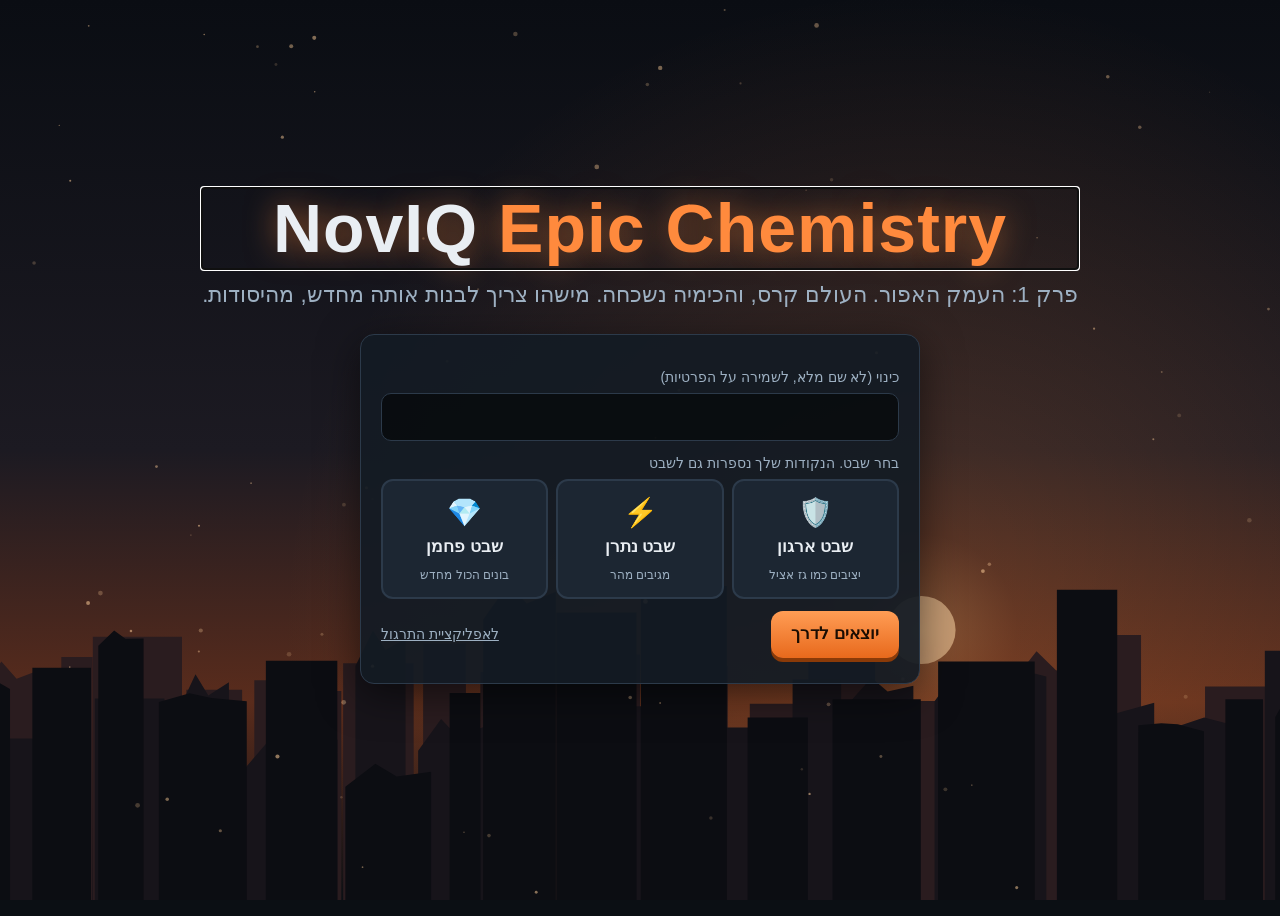
<file: game/index.html>
<!doctype html>
<html lang="he" dir="rtl">
<head>
<meta charset="utf-8">
<meta name="viewport" content="width=device-width, initial-scale=1">
<title>NovIQ Epic Chemistry – העמק האפור</title>
<meta name="description" content="משחק הישרדות ללימוד כימיה 5 יח&quot;ל: בנו מעבדה ניידת, פתרו חדר בריחה והחזירו את הכימיה לעולם.">
<link rel="stylesheet" href="style.css">
</head>
<body>
<canvas id="sky" aria-hidden="true"></canvas>
<header id="hud" hidden>
  <button class="hud-id" id="hudProfile" title="פרופיל הבוגר">
    <span id="hudTeam"></span>
    <span><b id="hudName"></b><small id="hudRank"></small></span>
  </button>
  <div class="hud-xp" title="נקודות ניסיון"><div id="hudBar"></div><span id="hudXp"></span></div>
  <div class="hud-cr" title="קרדיטים לציוד">🔩 <b id="hudCr">0</b></div>
  <nav>
    <button data-go="map">🗺️<span>מפה</span></button>
    <button data-go="build">🚚<span>מעבדה</span></button>
    <button data-go="arena">🏆<span>זירה</span></button>
    <button data-go="atom">🤖<span>אטום</span></button>
  </nav>
</header>
<main id="stage" aria-live="polite"></main>
<div id="toast" role="status"></div>
<script src="data.js"></script>
<script src="game.js"></script>
</body>
</html>
</file>
<file: game/style.css>
:root{
  --bg:#0b0f14;--panel:#141b24ee;--panel2:#1c2632;--line:#2c3a4a;--ink:#e9eef3;--dim:#9db0c2;
  --rust:#ff8a3d;--toxic:#3ee6c1;--good:#5be38c;--bad:#ff5d6c;--gold:#ffd166;
  --r:14px;--font:"Heebo","Assistant","Segoe UI",Arial,sans-serif;
}
*{box-sizing:border-box}
html,body{margin:0;min-height:100%}
body{background:var(--bg);color:var(--ink);font-family:var(--font);font-size:17px;line-height:1.55;overflow-x:hidden}
#sky{position:fixed;inset:0;width:100%;height:100%;z-index:-1}
button{font:inherit;color:inherit;cursor:pointer;border:0;background:none}
button:focus-visible,input:focus-visible,textarea:focus-visible{outline:3px solid var(--toxic);outline-offset:2px}
.ltr{direction:ltr;unicode-bidi:isolate;display:inline-block;font-family:"Segoe UI",Arial,sans-serif}
h1,h2,h3{margin:0 0 .4em;line-height:1.2}
p{margin:.4em 0}

/* HUD */
#hud{position:sticky;top:0;z-index:20;display:flex;gap:10px;align-items:center;flex-wrap:wrap;padding:8px 16px;
  background:linear-gradient(#0b0f14f2,#0b0f14cc);border-bottom:1px solid var(--line);backdrop-filter:blur(6px)}
#hud[hidden]{display:none}
.hud-id{display:flex;gap:8px;align-items:center;text-align:start;padding:4px 8px;border-radius:10px}
.hud-id:hover{background:var(--panel2)}
.hud-id>span:first-child{font-size:26px}
.hud-id b{display:block;font-size:15px}.hud-id small{color:var(--gold);font-size:12px}
.hud-xp{flex:1;min-width:120px;height:22px;border-radius:11px;background:#0006;border:1px solid var(--line);position:relative;overflow:hidden}
#hudBar{position:absolute;inset:0 0 0 auto;width:0;background:linear-gradient(90deg,var(--toxic),var(--rust));transition:width .6s}
.hud-xp span{position:relative;display:block;text-align:center;font-size:12px;line-height:20px;text-shadow:0 1px 2px #000}
.hud-cr{font-size:15px;white-space:nowrap}
#hud nav{display:flex;gap:4px}
#hud nav button{display:flex;flex-direction:column;align-items:center;font-size:18px;padding:4px 10px;border-radius:10px;min-width:52px}
#hud nav button span{font-size:11px;color:var(--dim)}
#hud nav button:hover,#hud nav button.on{background:var(--panel2)}

#stage{max-width:1060px;margin:0 auto;padding:16px 16px 60px}
.panel{background:var(--panel);border:1px solid var(--line);border-radius:var(--r);padding:20px;box-shadow:0 10px 40px #0008}
.panel+.panel{margin-top:14px}
.row{display:flex;gap:10px;flex-wrap:wrap;align-items:center}
.sp{justify-content:space-between}
.dim{color:var(--dim)}.small{font-size:14px}
.btn{background:linear-gradient(180deg,#ff9d55,#e8691c);color:#1a0d02;font-weight:700;padding:10px 20px;border-radius:12px;box-shadow:0 4px 0 #8a3a08}
.btn:active{transform:translateY(2px);box-shadow:0 2px 0 #8a3a08}
.btn[disabled]{filter:grayscale(1);opacity:.5;cursor:not-allowed}
.btn.ghost{background:var(--panel2);color:var(--ink);box-shadow:0 0 0 1px var(--line) inset;font-weight:500}
.btn.teal{background:linear-gradient(180deg,#5ff0d0,#1fb596);box-shadow:0 4px 0 #0c6b58;color:#02211a}
.tag{display:inline-block;font-size:12px;padding:2px 8px;border-radius:99px;background:var(--panel2);border:1px solid var(--line);color:var(--dim)}
.story{border-inline-start:4px solid var(--rust);padding:8px 14px;background:#ff8a3d14;border-radius:8px;margin:10px 0}
.ok{color:var(--good)}.no{color:var(--bad)}
.fb{margin-top:10px;padding:10px 14px;border-radius:10px;background:var(--panel2);border:1px solid var(--line)}
.fb.ok{border-color:var(--good);color:var(--ink)}.fb.no{border-color:var(--bad);color:var(--ink)}
.progress{height:6px;background:#0006;border-radius:3px;overflow:hidden;margin:6px 0 14px}
.progress i{display:block;height:100%;background:var(--toxic);transition:width .4s}

/* Title */
.title{min-height:calc(100vh - 60px);display:grid;place-items:center;text-align:center}
.title h1{font-size:clamp(34px,7vw,68px);letter-spacing:1px;text-shadow:0 0 30px #ff8a3d88;margin-bottom:0}
.title h1 em{font-style:normal;color:var(--rust)}
.title .tagline{font-size:clamp(16px,2.6vw,22px);color:var(--dim);margin-bottom:22px}
.title .panel{max-width:560px;margin:0 auto;text-align:start}
.field{display:block;margin:12px 0}
.field span{display:block;font-size:14px;color:var(--dim);margin-bottom:4px}
input[type=text],textarea{width:100%;padding:10px 12px;border-radius:10px;border:1px solid var(--line);background:#0008;color:var(--ink);font:inherit}
.teams{display:grid;grid-template-columns:repeat(3,1fr);gap:8px}
.team{padding:10px 6px;border-radius:12px;border:2px solid var(--line);background:var(--panel2);text-align:center}
.team b{display:block}.team i{font-size:28px;font-style:normal;display:block}
.team small{color:var(--dim);font-size:12px}
.team.on{border-color:var(--tc);box-shadow:0 0 18px -4px var(--tc)}

/* Map */
.map{position:relative;height:min(68vh,600px);min-height:440px;border-radius:var(--r);border:1px solid var(--line);overflow:hidden;
  background:radial-gradient(120% 80% at 70% 0%,#ff8a3d2b,transparent 60%),linear-gradient(#141b24cc,#0b0f14ee)}
.map svg{position:absolute;inset:0;width:100%;height:100%}
.node{position:absolute;transform:translate(50%,-50%);width:150px;text-align:center;padding:0}
.node .orb{width:66px;height:66px;margin:0 auto;border-radius:50%;display:grid;place-items:center;font-size:30px;
  background:radial-gradient(circle at 35% 30%,#3a4c60,#141b24);border:3px solid var(--rust);box-shadow:0 0 22px #ff8a3d77;transition:transform .2s}
.node:hover .orb{transform:scale(1.1)}
.node b{display:block;font-size:15px;margin-top:4px;text-shadow:0 2px 4px #000}
.node small{color:var(--dim);font-size:12px;text-shadow:0 1px 3px #000}
.node.done .orb{border-color:var(--good);box-shadow:0 0 22px #5be38c66}
.node.lock{filter:grayscale(1);opacity:.55;cursor:not-allowed}
.node.next .orb{animation:pulse 1.6s infinite}
.stars{color:var(--gold);letter-spacing:2px;font-size:14px}
@keyframes pulse{50%{box-shadow:0 0 40px #ff8a3dcc;transform:scale(1.06)}}
.truck{position:absolute;right:88%;top:86%;font-size:44px;transform:translate(50%,-50%) scaleX(-1);filter:drop-shadow(0 6px 8px #000)}

/* Options / quiz */
.opts{display:grid;gap:8px;margin-top:10px}
.opt{text-align:start;padding:12px 14px;border-radius:12px;background:var(--panel2);border:2px solid var(--line)}
.opt:hover:not([disabled]){border-color:var(--toxic)}
.opt.right{border-color:var(--good);background:#5be38c22}
.opt.wrong{border-color:var(--bad);background:#ff5d6c22}

/* Sort */
.chips{display:flex;flex-wrap:wrap;gap:8px;margin:12px 0}
.chip{padding:8px 14px;border-radius:99px;background:var(--panel2);border:2px solid var(--line)}
.chip.sel{border-color:var(--gold);box-shadow:0 0 14px #ffd16688}
.bins{display:grid;grid-template-columns:repeat(4,1fr);gap:8px}
.bin{min-height:120px;border:2px dashed var(--line);border-radius:12px;padding:8px;text-align:center;background:#0005}
.bin:hover{border-color:var(--toxic)}
.bin b{display:block;margin-bottom:6px}
.bin span{display:block;font-size:13px;color:var(--good)}

/* Atom builder */
.atom{display:grid;grid-template-columns:minmax(220px,300px) 1fr;gap:16px;align-items:center}
.atom canvas{width:100%;height:auto;aspect-ratio:1;background:#0006;border-radius:50%;border:1px solid var(--line)}
.nuclide{font-size:38px;font-weight:700;direction:ltr;display:inline-block}
.nuclide sup,.nuclide sub{font-size:16px}
.ctr{display:grid;grid-template-columns:1fr auto;gap:8px;align-items:center;margin:8px 0}
.step{display:inline-flex;align-items:center;gap:6px;direction:ltr}
.step button{width:38px;height:38px;border-radius:10px;background:var(--panel2);border:1px solid var(--line);font-size:20px;font-weight:700}
.step output{min-width:34px;text-align:center;font-size:20px;font-weight:700}

/* Periodic table */
.pt{display:grid;grid-template-columns:repeat(8,1fr);gap:4px;direction:ltr;margin:10px 0}
.pt .cell{background:var(--panel2);border:1px solid var(--line);border-radius:8px;padding:4px 2px;text-align:center;line-height:1.15}
.pt .cell b{display:block;font-size:17px}.pt .cell small{font-size:10px;color:var(--dim);display:block}
.pt .cell i{font-style:normal;font-size:11px;color:var(--gold)}
.pt .hd{font-size:11px;color:var(--dim);text-align:center}
.pt .alkali{border-color:#ffb347}.pt .earth{border-color:#ffe08a}.pt .halogen{border-color:#3ee6c1}.pt .noble{border-color:#5cc8ff}
.legend{display:flex;gap:10px;flex-wrap:wrap;font-size:12px;color:var(--dim)}
.legend i{display:inline-block;width:10px;height:10px;border-radius:3px;margin-inline-end:4px;border:2px solid}

/* Equation */
.eq{display:flex;flex-wrap:wrap;gap:6px 10px;align-items:center;justify-content:center;direction:ltr;font-size:24px;margin:16px 0}
.eq .sp{display:flex;flex-direction:column;align-items:center;gap:4px;font-weight:700}
.eq .sp small{font-size:12px;color:var(--dim);font-weight:400}
.eq .op{font-size:26px;color:var(--dim)}
table.tally{border-collapse:collapse;margin:0 auto;direction:ltr}
table.tally td,table.tally th{border:1px solid var(--line);padding:5px 16px;text-align:center}
table.tally .eqv{color:var(--good)}table.tally .neq{color:var(--bad)}

/* Bunker */
.room{display:grid;grid-template-columns:repeat(4,1fr);gap:10px;margin:12px 0}
.lockbtn{padding:18px 8px;border-radius:14px;background:linear-gradient(#232f3d,#141b24);border:2px solid var(--line);text-align:center}
.lockbtn i{font-size:38px;font-style:normal;display:block}
.lockbtn.open{border-color:var(--good)}
.lockbtn.cur{border-color:var(--gold)}
.code{font-size:26px;letter-spacing:8px;text-align:center;direction:ltr;max-width:220px}
.timer{font-variant-numeric:tabular-nums;font-size:22px;color:var(--gold);direction:ltr}
.door{font-size:60px;text-align:center}

/* Lab */
.inst{display:grid;grid-template-columns:repeat(3,1fr);gap:10px}
.inst button{padding:16px 10px;border-radius:14px;background:var(--panel2);border:2px solid var(--line);text-align:center}
.inst button i{font-size:34px;font-style:normal;display:block}
.inst button.done{border-color:var(--good)}
canvas.plot{width:100%;height:auto;background:#06090c;border:1px solid var(--line);border-radius:10px;margin:10px 0}
table.ref{border-collapse:collapse;width:100%;font-size:15px}
table.ref td,table.ref th{border:1px solid var(--line);padding:5px 8px;text-align:center}
ol.how{padding-inline-start:22px;margin:8px 0}

/* Builder */
.grid{display:grid;grid-template-columns:repeat(8,1fr);gap:4px;background:#0007;padding:8px;border-radius:14px;border:2px solid var(--line)}
.tile{aspect-ratio:1;border-radius:8px;background:#ffffff0a;border:1px dashed #ffffff1a;font-size:clamp(18px,4vw,34px);display:grid;place-items:center}
.tile:hover{border-color:var(--toxic)}
.tile.full{background:var(--panel2);border-style:solid;border-color:var(--line)}
.shop{display:grid;grid-template-columns:repeat(auto-fill,minmax(130px,1fr));gap:8px;margin-top:10px}
.shop button{padding:8px;border-radius:12px;background:var(--panel2);border:2px solid var(--line);text-align:center}
.shop button i{font-size:26px;font-style:normal;display:block}
.shop button.sel{border-color:var(--gold)}
.shop button[disabled]{opacity:.45;cursor:not-allowed}
.shop small{display:block;color:var(--dim);font-size:12px}

/* Arena / tables */
table.board{width:100%;border-collapse:collapse}
table.board td,table.board th{padding:8px 10px;border-bottom:1px solid var(--line);text-align:start}
table.board tr.me{background:#ff8a3d22}
.big{font-size:44px;font-weight:800;color:var(--gold)}
.scorecode{direction:ltr;word-break:break-all;font-family:monospace;font-size:13px;background:#0008;padding:8px;border-radius:8px;border:1px solid var(--line);user-select:all}

/* Profile */
.bars{display:grid;gap:8px}
.bar{display:grid;grid-template-columns:minmax(150px,240px) 1fr 44px;gap:8px;align-items:center;font-size:14px}
.bar div{height:12px;background:#0006;border-radius:6px;overflow:hidden}
.bar div i{display:block;height:100%;background:linear-gradient(90deg,var(--toxic),var(--gold))}
.pyr{display:grid;gap:4px;justify-items:center;margin:12px 0}
.pyr div{padding:8px;text-align:center;border-radius:8px;background:var(--panel2);border:1px solid var(--line);font-size:14px}
.pyr div.lit{border-color:var(--gold);background:#ffd16622}

/* Chat */
.chat{height:300px;overflow:auto;background:#0006;border-radius:10px;border:1px solid var(--line);padding:10px;display:flex;flex-direction:column;gap:8px}
.msg{max-width:85%;padding:8px 12px;border-radius:12px;white-space:pre-wrap}
.msg.me{align-self:flex-start;background:#ff8a3d33}
.msg.ai{align-self:flex-end;background:var(--panel2);border:1px solid var(--line)}

#toast{position:fixed;bottom:22px;left:50%;transform:translate(-50%,80px);background:#10161d;border:1px solid var(--gold);color:var(--ink);
  padding:10px 20px;border-radius:99px;transition:transform .35s;z-index:50;max-width:90vw;text-align:center}
#toast.show{transform:translate(-50%,0)}

@media (max-width:720px){
  body{font-size:16px}
  #hud{padding:6px 10px;gap:6px}
  #hud nav{width:100%;justify-content:space-between}
  .map{height:auto;min-height:0;padding:12px;display:grid;grid-template-columns:1fr 1fr;gap:14px 8px}
  .map svg,.truck{display:none}
  .node{position:static;transform:none;width:auto}
  .bins{grid-template-columns:1fr 1fr}
  .atom{grid-template-columns:1fr}
  .atom canvas{max-width:240px;margin:0 auto;display:block}
  .room{grid-template-columns:1fr 1fr}
  .inst{grid-template-columns:1fr}
  .eq{font-size:20px}
  .bar{grid-template-columns:1fr 60px 40px}
}
@media (prefers-reduced-motion:reduce){*{animation:none!important;transition:none!important}}
</file>
